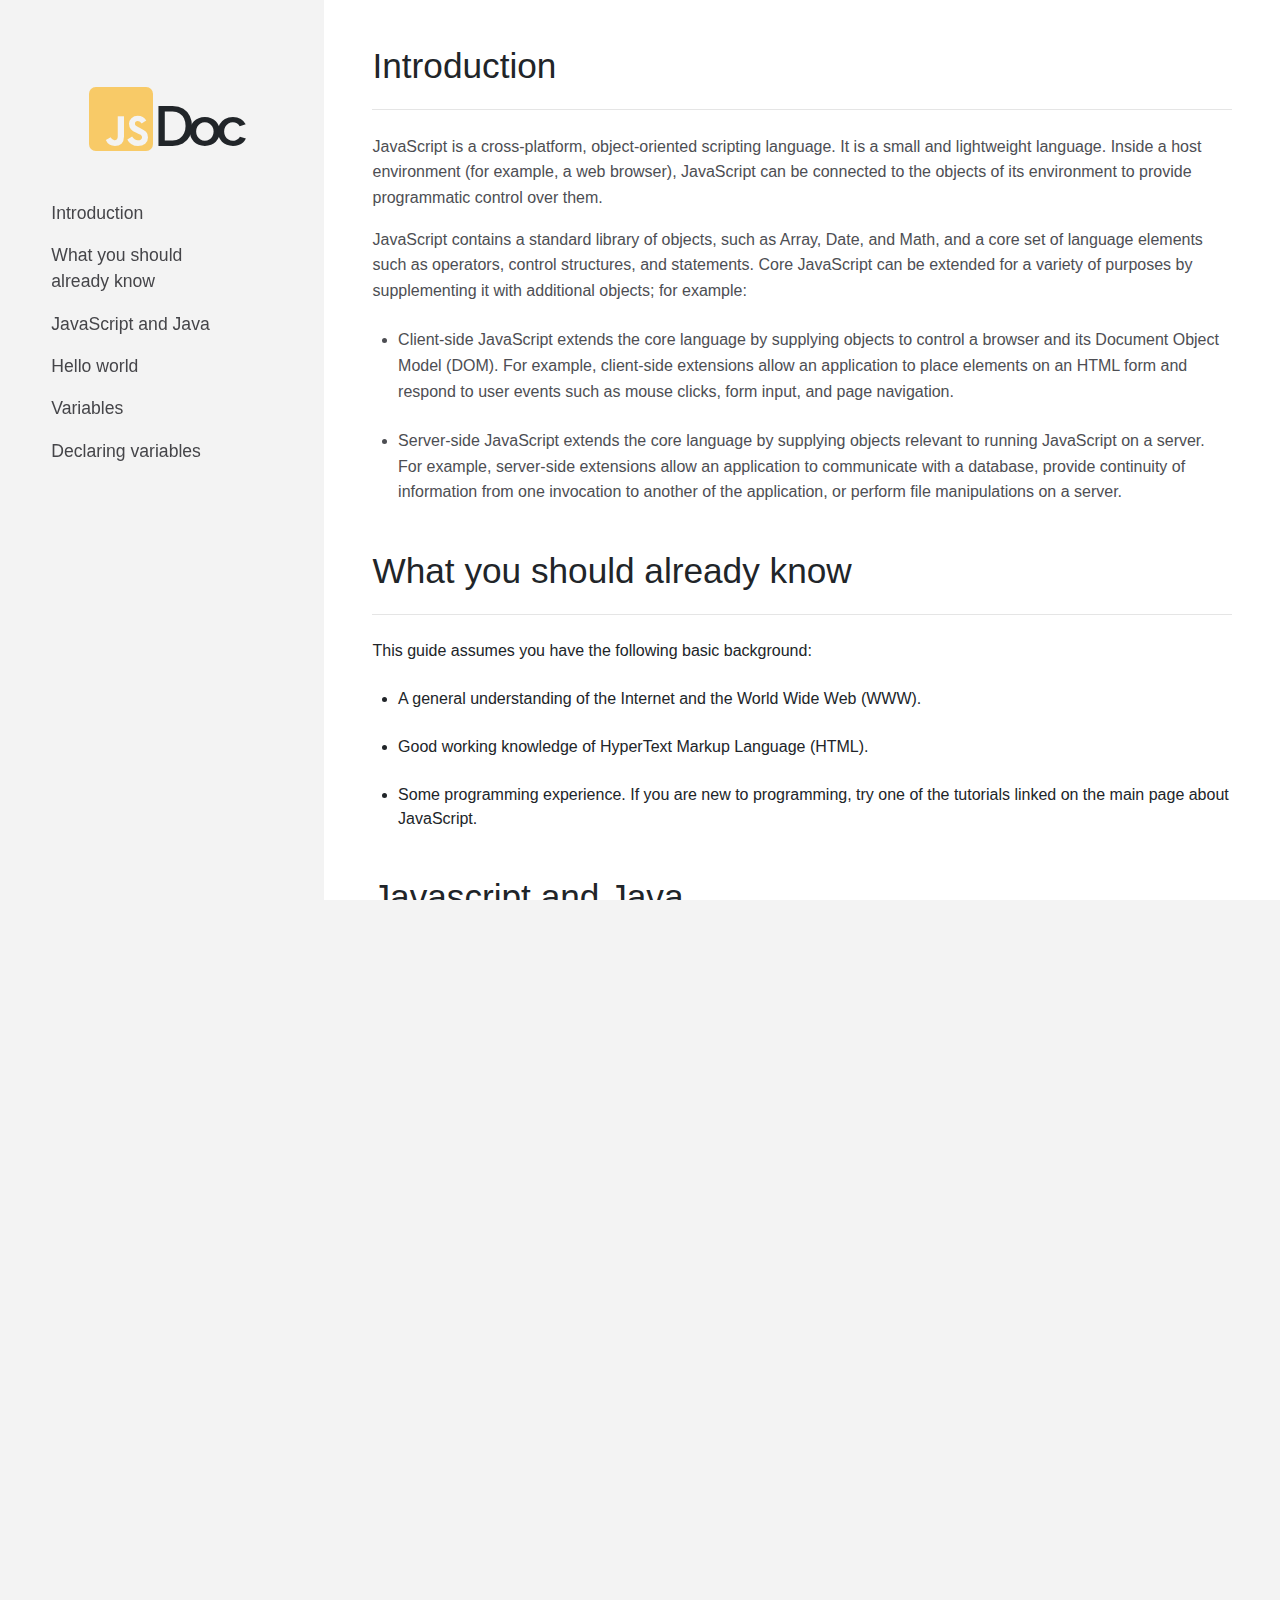
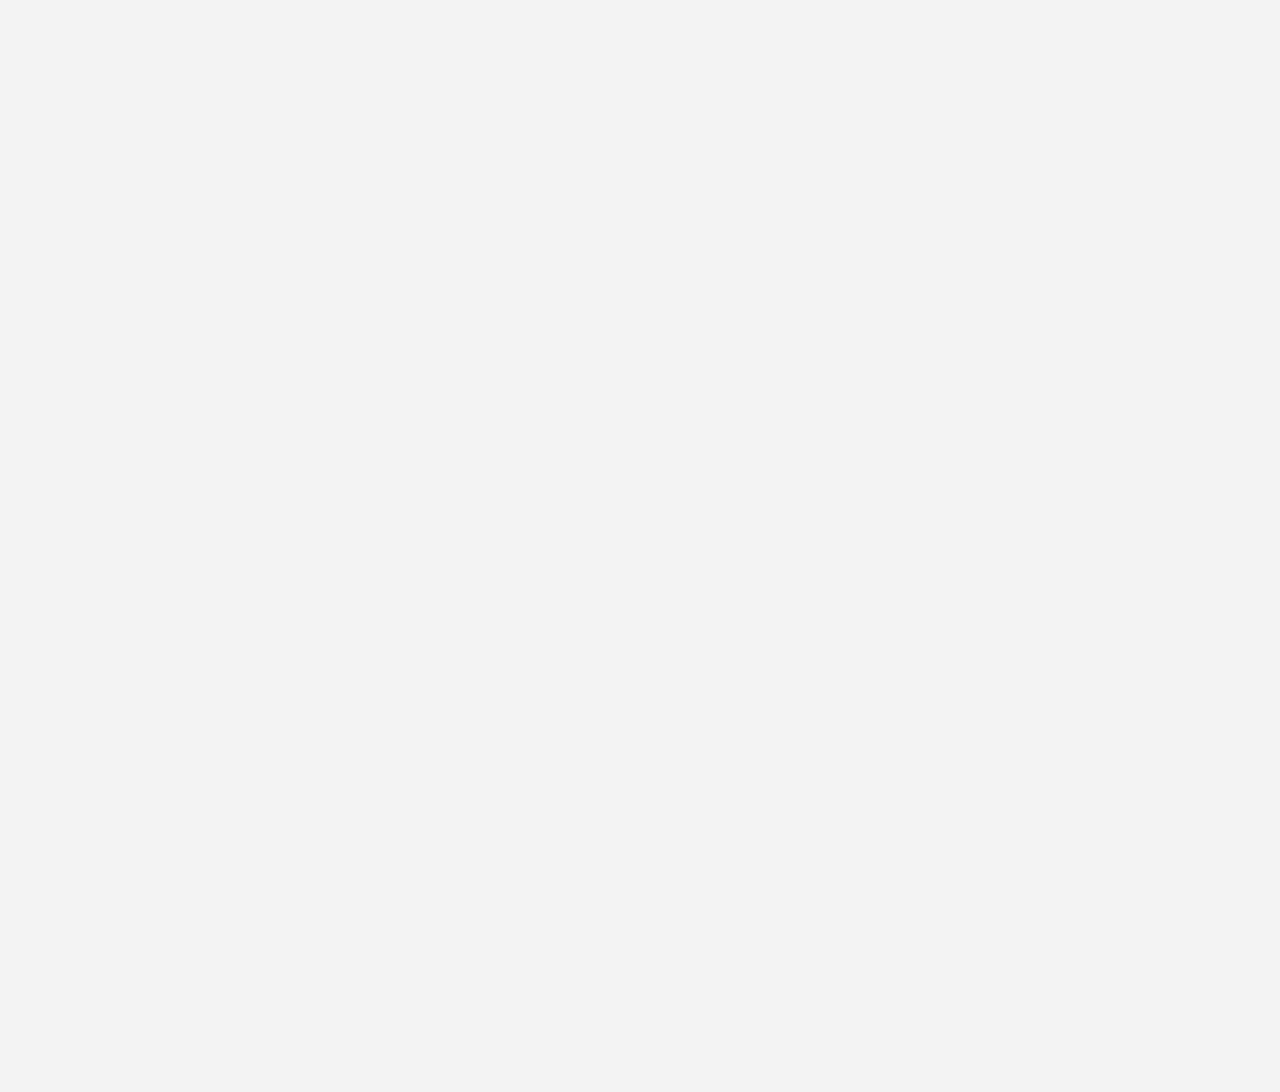
<file: fcc-4-technical-documentation-page/index.html>
<!DOCTYPE html>
<html lang="en">

<body>

  <html lang="en">

  <head>
    <title>FCC: Technical Documentation Page</title>
    <!-- Required meta tags -->
    <meta charset="utf-8">
    <meta name="viewport" content="width=device-width, initial-scale=1, shrink-to-fit=no">
    <link rel='stylesheet' href='https://use.fontawesome.com/releases/v5.0.13/css/all.css'>
    <link rel='stylesheet' href='https://stackpath.bootstrapcdn.com/bootstrap/4.1.2/css/bootstrap.min.css'>

    <link rel="stylesheet" href="css/style.css">
    <script src="https://cdn.freecodecamp.org/testable-projects-fcc/v1/bundle.js"></script>

  </head>

    <div class="page-wrap">
      <div class="row">
        <div class="col-xl-2 col-lg-3 col-md-4 col-sm-5">
          <nav id="navbar" class="navbar-movil navbar-expand-sm">
            <header class="title"><i class="fab fa-js-square"></i>Doc</header>
            <button class="navbar-toggler" type="button" data-toggle="collapse" data-target="#navMini" aria-controls="navMini"
              aria-expanded="false" aria-label="Toggle navigation">
              <span class="navbar-toggler-icon"><i class="fas fa-bars"></i></span>
            </button>
            <div class="collapse navbar-collapse" id="navMini">
              <ul class="nav flex-column mt-4">
                <li class="nav-item"><a class="nav-link" href="#Introduction">Introduction</a></li>
                <li class="nav-item"><a class="nav-link" href="#What_you_should_already_know">What you should already
                    know</a></li>
                <li class="nav-item"><a class="nav-link" href="#Javascript_and_Java">JavaScript and Java</a></li>
                <li class="nav-item"><a class="nav-link" href="#Hello_world">Hello world</a></li>
                <li class="nav-item"><a class="nav-link" href="#Variables">Variables</a></li>
                <li class="nav-item"><a class="nav-link" href="#Declaring_variables">Declaring variables</a></li>
              </ul>
            </div>
          </nav>
          <section class="footer-wrap">

          </section>
        </div>
        <div class="col-xl-10 col-lg-9 col-md-8 col-sm-7">
          <main id="main-doc">
            <section class="main-section" id="Introduction">
              <header>Introduction</header>
              <hr>
              <article>
                <p>JavaScript is a cross-platform, object-oriented scripting language. It is a small and lightweight
                  language. Inside a host environment (for example, a web browser), JavaScript can be connected to the
                  objects of its environment to provide
                  programmatic control over them.</p>
                <p>JavaScript contains a standard library of objects, such as Array, Date, and Math, and a core set of
                  language elements such as operators, control structures, and statements. Core JavaScript can be
                  extended for a variety of purposes by supplementing
                  it with additional objects; for example:</p>
                <li>
                  Client-side JavaScript extends the core language by supplying objects to control a browser and its
                  Document Object Model (DOM). For example, client-side extensions allow an application to place
                  elements on an HTML form and respond to user events such
                  as mouse clicks, form input, and page navigation.
                </li>
                <li>
                  Server-side JavaScript extends the core language by supplying objects relevant to running JavaScript
                  on a server. For example, server-side extensions allow an application to communicate with a database,
                  provide continuity of information from one invocation
                  to another of the application, or perform file manipulations on a server.
                </li>
              </article>
            </section>
            <section class="main-section" id="What_you_should_already_know">
              <header>What you should already know</header>
              <hr>
              <p>This guide assumes you have the following basic background:</p>
              <li>A general understanding of the Internet and the World Wide Web (WWW).</li>
              <li>Good working knowledge of HyperText Markup Language (HTML).</li>
              <li>Some programming experience. If you are new to programming, try one of the tutorials linked on the
                main page about JavaScript.</li>
            </section>
            <section class="main-section" id="Javascript_and_Java">
              <header>Javascript and Java</header>
              <hr>
              <p>JavaScript and Java are similar in some ways but fundamentally different in some others. The
                JavaScript language resembles Java but does not have Java's static typing and strong type checking.
                JavaScript follows most Java expression syntax,
                naming conventions and basic control-flow constructs which was the reason why it was renamed from
                LiveScript to JavaScript.</p>
              <p>In contrast to Java's compile-time system of classes built by declarations, JavaScript supports a
                runtime system based on a small number of data types representing numeric, Boolean, and string values.
                JavaScript has a prototype-based object
                model instead of the more common class-based object model. The prototype-based model provides dynamic
                inheritance; that is, what is inherited can vary for individual objects. JavaScript also supports
                functions without any special declarative
                requirements. Functions can be properties of objects, executing as loosely typed methods.</p>
              <p>JavaScript is a very free-form language compared to Java. You do not have to declare all variables,
                classes, and methods. You do not have to be concerned with whether methods are public, private, or
                protected, and you do not have to implement
                interfaces. Variables, parameters, and function return types are not explicitly typed.</p>
            </section>
            <section class="main-section" id="Hello_world">
              <header>Hello world</header>
              <hr>
              <p>To get started with writing JavaScript, open the Scratchpad and write your first "Hello world"
                JavaScript code:</p>
              <code>function greetMe(yourName) {
    alert("Hello " + yourName); 
} 
greetMe("World");</code>
            </section>
            <section class="main-section" id="Variables">
              <header>Variables</header>
              <hr>
              <p>You use variables as symbolic names for values in your application. The names of variables, called
                identifiers, conform to certain rules.</p>
              <p>A JavaScript identifier must start with a letter, underscore (_), or dollar sign ($); subsequent
                characters can also be digits (0-9). Because JavaScript is case sensitive, letters include the
                characters "A" through "Z" (uppercase) and the
                characters "a" through "z" (lowercase).</p>
              <code>var num = 5 ; var name = "David" ; let _width = 193.5 </code>
              <p>You can use ISO 8859-1 or Unicode letters such as å and ü in identifiers. You can also use the Unicode
                escape sequences as characters in identifiers. Some examples of legal names are Number_hits, temp99,
                and _name.</p>
            </section>
            <section class="main-section" id="Declaring_variables">
              <header>Declaring variables</header>
              <hr>
              <p>You can declare a variable in three ways:</p>
              <p>With the keyword var. For example,</p>
              <code>var x = 42.</code>
              <p>This syntax can be used to declare both local and global variables.</p>
              <p>By simply assigning it a value. For example,</p>
              <code>x = 42.</code>
              <p>This always declares a global variable. It generates a strict JavaScript warning. You shouldn't use
                this variant.</p>
              <p>With the keyword let. For example,</p>
              <code>let y = 13.</code>
              <p>This syntax can be used to declare a block scope local variable. See Variable scope below.</p>
            </section>
          </main>
        </div>
      </div>
    </div>
    <!-- Optional JavaScript -->
    <!-- jQuery first, then Popper.js, then Bootstrap JS -->

    <script src="https://code.jquery.com/jquery-3.3.1.slim.min.js" integrity="sha384-q8i/X+965DzO0rT7abK41JStQIAqVgRVzpbzo5smXKp4YfRvH+8abtTE1Pi6jizo"
      crossorigin="anonymous"></script>
    <script src="https://cdnjs.cloudflare.com/ajax/libs/popper.js/1.14.3/umd/popper.min.js" integrity="sha384-ZMP7rVo3mIykV+2+9J3UJ46jBk0WLaUAdn689aCwoqbBJiSnjAK/l8WvCWPIPm49"
      crossorigin="anonymous"></script>
    <script src="https://stackpath.bootstrapcdn.com/bootstrap/4.1.2/js/bootstrap.min.js" integrity="sha384-o+RDsa0aLu++PJvFqy8fFScvbHFLtbvScb8AjopnFD+iEQ7wo/CG0xlczd+2O/em"
      crossorigin="anonymous"></script>
  </body>


</html>
</file>
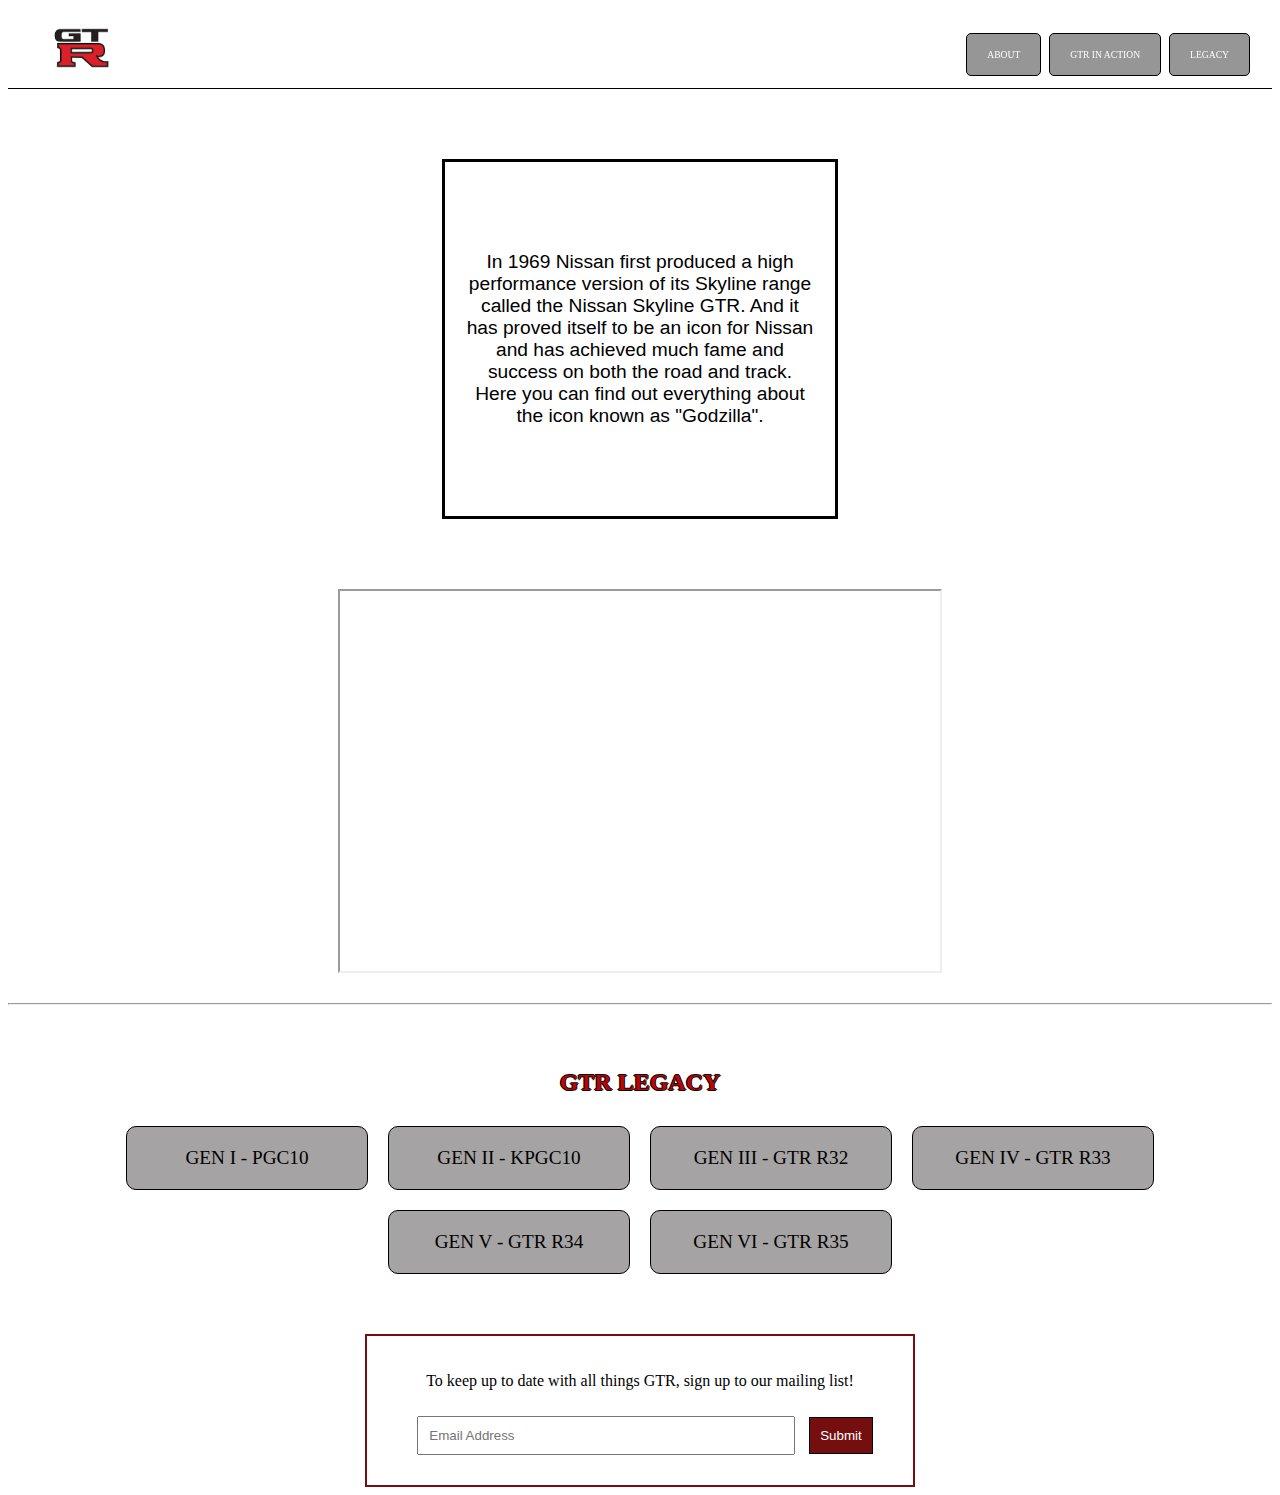
<file: fcc-product-landing-page/index.html>
<!DOCTYPE html>
<html lang="en" >

<head>
  <meta charset="UTF-8">
  <title>FCC: Product Landing Page</title>
  
  
  <link rel='stylesheet' href='https://maxcdn.bootstrapcdn.com/font-awesome/4.6.3/css/font-awesome.min.css'>

      <link rel="stylesheet" href="css/style.css">

  
</head>

<body>

  <!DOCTYPE html>
<html lang="en" >

<head>
  <meta charset="UTF-8">
  <title>GTR Heritage Landing Page</title>
  
  
  
      <link rel="stylesheet" href="css/style.css">

  
</head>

<body>

  <header id="header">
  
  <img src="[data-uri]" alt="header image" id="header-img">
   
  <nav id="nav-bar">
      <a class="nav-link" href="#about">About</a>
      <a class="nav-link" href="#action">GTR in Action</a>
      <a class="nav-link" href="#legacy">Legacy</a>
  </nav>
  
</header>
  
<main>

  <div class="section" id="about">
    
    <div id="gtrimg">
      <div id="gtrimg-textbox">
        <div  class="gtrimg-text">In 1969 Nissan first produced a high performance version of its Skyline range called the Nissan Skyline GTR. And it has proved itself to be an icon for Nissan and has achieved much fame and success on both the road and track.
          Here you can find out everything about the icon known as "Godzilla".
        </div>
      </div>
    </div>
    
  </div>
  
  <div class="section" id="action">
    <iframe id="video" src="https://www.youtube.com/embed/JpBH7zeUwQw" frameborder="1" allow="autoplay; encrypted-media" allowfullscreen></iframe>
  </div>
  <br>
  <hr>
  <br>
  <br>
  <div class="section" id="legacy">
    
    <h2>GTR Legacy</h2>
    <div id="legacy-list">
      <div class="product">GEN I - PGC10</div>
      <div class="product">GEN II - KPGC10</div>
      <div class="product">GEN III - GTR R32</div>
      <div class="product">GEN IV - GTR R33</div>
      <div class="product">GEN V - GTR R34</div>
      <div class="product">GEN VI - GTR R35</div>
    </div>
    
    <div id="registration">
    
      <p>To keep up to date with all things GTR, sign up to our mailing list!</p>
    
      <form id="form" action="https://www.freecodecamp.com/email-submit">      
      <input type="email" id="email" name="email" placeholder="Email Address"> 
        <input id="submit" type="submit">
      </form>
  </div>
  </div>

</main>
  <script src='https://cdn.freecodecamp.org/testable-projects-fcc/v1/bundle.js'></script>

  

</body>

</html>
  <script src='https://cdn.freecodecamp.org/testable-projects-fcc/v1/bundle.js'></script>

  

    <script  src="js/index.js"></script>




</body>

</html>
</file>
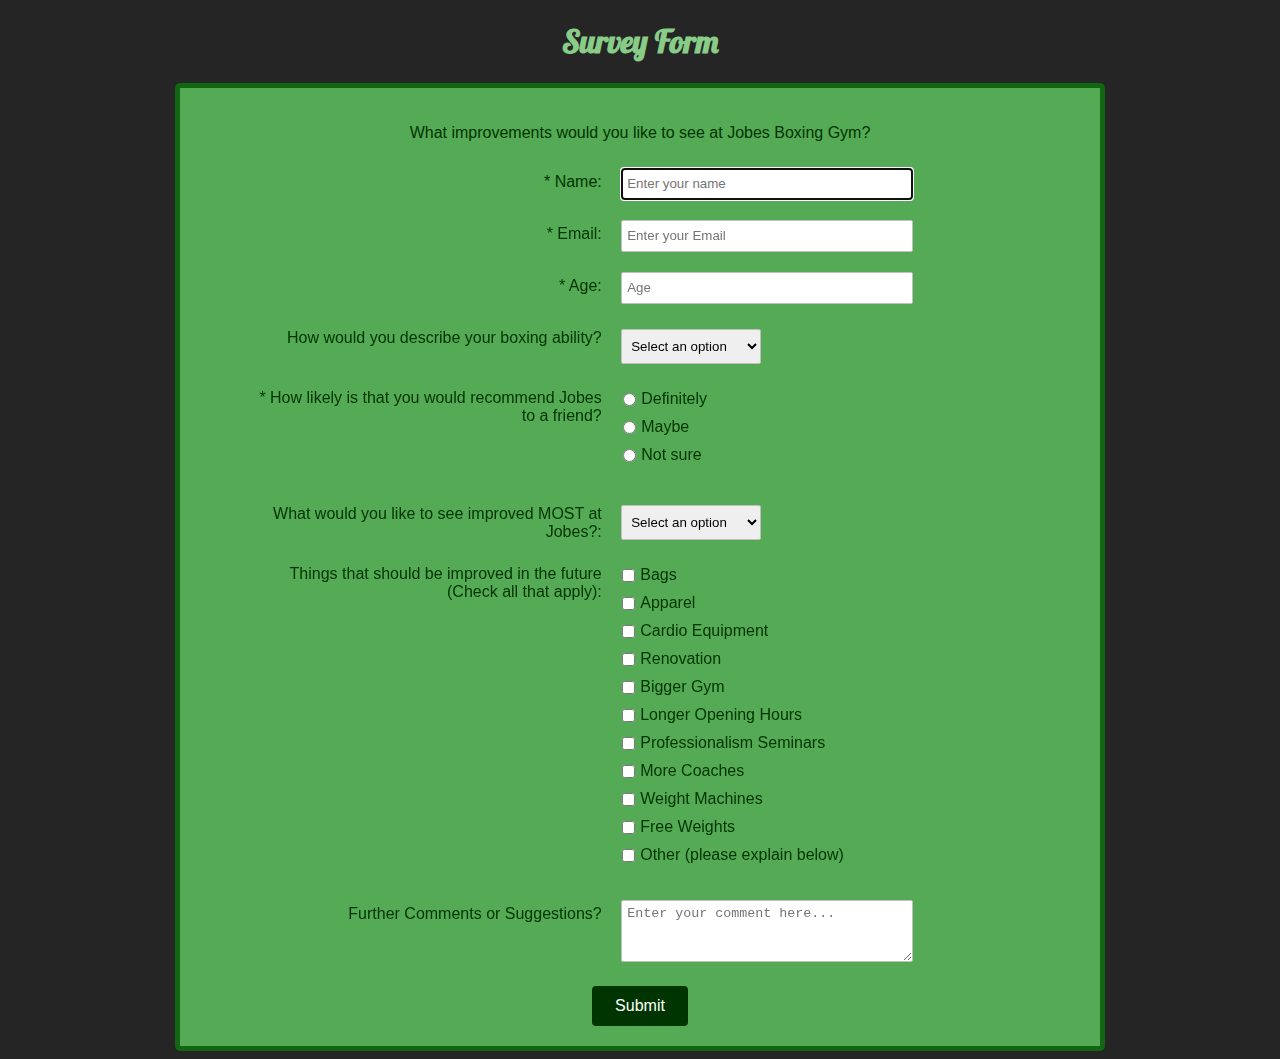
<file: fcc-survey-form/index.html>
<!DOCTYPE html>
<html lang="en" >

<head>
  <meta charset="UTF-8">
  <title>FCC: Survey Form</title>
  
  
  <link rel='stylesheet' href='https://maxcdn.bootstrapcdn.com/font-awesome/4.6.3/css/font-awesome.min.css'>

      <link rel="stylesheet" href="css/style.css">

  
</head>

<body>

  <!DOCTYPE html>
<html lang="en" >

<head>
  <meta charset="UTF-8">
  <title>FCC: Survey Form</title>
  
  
  <link rel='stylesheet' href='https://maxcdn.bootstrapcdn.com/font-awesome/4.6.3/css/font-awesome.min.css'>
  <link href="https://fonts.googleapis.com/css?family=Lobster" rel="stylesheet">

      <link rel="stylesheet" href="css/style.css">

  
</head>

<body>

  <h1 id="title">Survey Form</h1>
<div id="form-outer">
  <p id="description">
    What improvements would you like to see at Jobes Boxing Gym?
  </p>
  <form id="survey-form" method="GET" action="https://crossorigin.me/https://freecodecamp.com">
    <div class="rowTab">
      <div class="labels">
        <label id="name-label" for="name">* Name: </label>
      </div>
      <div class="rightTab">
        <input autofocus type="text" name="name" id="name" class="input-field" placeholder="Enter your name" required>
      </div>
    </div>
    <div class="rowTab">
      <div class="labels">
        <label id="email-label" for="email">* Email: </label>
      </div>
      <div class="rightTab">
        <input type="email" name="email" id="email" class="input-field" required placeholder="Enter your Email">
      </div>
    </div>
    <div class="rowTab">
      <div class="labels">
        <label id="number-label" for="age">* Age: </label>
      </div>
      <div class="rightTab">
        <input type="number" name="age" id="number" min="1" max="60" class="input-field" placeholder="Age">
      </div>
    </div>
    <div class="rowTab">
      <div class="labels">
        <label for="currentPos">How would you describe your boxing ability?</label>
      </div>
      <div class="rightTab">
        <select id="dropdown" name="currentPos" class="dropdown">
      <option disabled selected value>Select an option</option>
      <option  value="newtoit">Totally New To It!</option>
      <option value="amateur">Amateur</option>
      <option value="semipro">Semi-Pro</option>
      <option value="pro">Professional</option>
    </select>
      </div>
    </div>
    <div class="rowTab">
      <div class="labels">
        <label for="userRating">* How likely is that you would recommend Jobes to a friend?</label>
      </div>
      <div class="rightTab">
        <ul style="list-style: none;">
          <li class="radio"><label>Definitely<input name="radio-buttons" value="1"  type="radio" class="userRatings" ></label></li>
          <li class="radio"><label>Maybe<input name="radio-buttons" value="2"  type="radio" class="userRatings" ></label></li>
          <li class="radio"><label>Not sure<input name="radio-buttons" value="3"  type="radio" class="userRatings" ></label></li>
        </ul>
      </div>
    </div>
    <div class="rowTab">
      <div class="labels">
        <label for="most-like">What would you like to see improved MOST at Jobes?: </label>
      </div>
      <div class="rightTab">
        <select id="most-like" name="mostLike" class="dropdown">
      <option disabled selected value>Select an option</option>
      <option value="bags">More/Better Bags</option>
      <option value="gear">More/Better Boxing Gear</option>
      <option value="cardio">Cardio Machines</option>
      <option value="gymreno">Renovation of Gym</option>
    </select>
      </div>
    </div>
    <div class="rowTab">
      <div class="labels">
        <label for="preferences">Things that should be improved in the future<br>(Check all that apply): </label>
      </div>
      <div class="rightTab">
        <ul id="preferences" style="list-style: none;">
          <li class="checkbox"><label><input name="prefer" value="1" type="checkbox" class="userRatings">Bags</label></li>
          <li class="checkbox"><input name="prefer" value="2" type="checkbox" class="userRatings">Apparel</li>
          <li class="checkbox"><label><input name="prefer" value="3" type="checkbox" class="userRatings">Cardio Equipment</label></li>
          <li class="checkbox"><label><input name="prefer" value="4" type="checkbox" class="userRatings">Renovation</label></li>
          <li class="checkbox"><label><input name="prefer" value="5" type="checkbox" class="userRatings">Bigger Gym</label></li>
          <li class="checkbox"><label><input name="prefer" value="6" type="checkbox" class="userRatings">Longer Opening Hours</label></li>
          <li class="checkbox"><label><input name="prefer" value="7" type="checkbox" class="userRatings">Professionalism Seminars</label></li>
          <li class="checkbox"><label><input name="prefer" value="8" type="checkbox" class="userRatings">More Coaches</label></li>
          <li class="checkbox"><label><input name="prefer" value="9" type="checkbox" class="userRatings">Weight Machines</label></li>
          <li class="checkbox"><label><input name="prefer" value="10" type="checkbox" class="userRatings">Free Weights</label></li>
          <li class="checkbox"><label><input name="prefer" value="10" type="checkbox" class="userRatings">Other (please explain below)</label></li>
        </ul>
      </div>
    </div>
    <div class="rowTab">
      <div class="labels">
        <label for="comments">Further Comments or Suggestions?</label>
      </div>
      <div class="rightTab">
        <textarea id="comments" class="input-field" style="height:50px;resize:vertical;" name="comment" placeholder="Enter your comment here..."></textarea>
      </div>
    </div>
    <button id="submit" type="submit">Submit</button>
  </form>
</div>
  <script src='https://cdn.freecodecamp.org/testable-projects-fcc/v1/bundle.js'></script>

  

    <script  src="js/index.js"></script>




</body>

</html>
  <script src='https://cdn.freecodecamp.org/testable-projects-fcc/v1/bundle.js'></script>

  

    <script  src="js/index.js"></script>




</body>

</html>
</file>
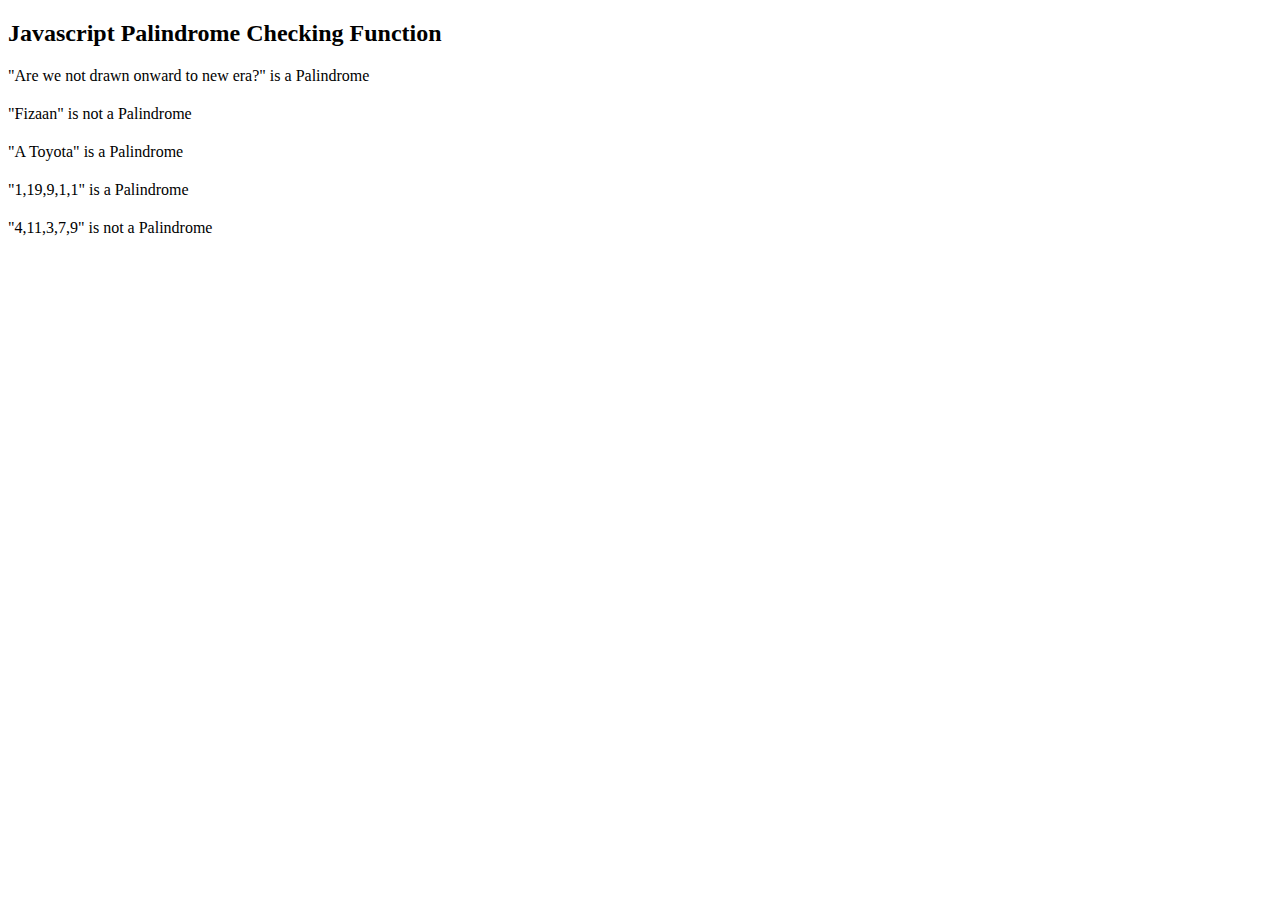
<file: javascript-palindrome-check/index.html>
<!DOCTYPE html>
<html lang="en" >

<head>
  <meta charset="UTF-8">
  <title>Javascript Palindrome Check</title>
  
  
  
      <link rel="stylesheet" href="css/style.css">

  
</head>

<body>

  <h2>Javascript Palindrome Checking Function</h2>
  
  

    <script  src="js/index.js"></script>




</body>

</html>
</file>
<file: fcc-4-technical-documentation-page/css/style.css>
@import url('https://fonts.googleapis.com/css?family=Raleway:300,400,500,600,700');
* {
    margin: 0;
    padding: 0;
    box-sizing: border-box;
  }
html, body {
    background-color: rgb(243, 243, 243);
    width: 100%;
    height: 100%;
    min-width: 300px;
    line-height: 1.5;
    overflow-x: hidden;
}
.padding{
    padding-top: 2em;
    padding-bottom: 3em;
}
#navbar{
    min-width: 300px;
    width: 330px;
    position: fixed;
}
header{
    font-size: 2.2em;
    font-weight: 500;
}
hr{
    padding-bottom: .5em;
}
#navbar .title{
    text-align: center;
    font-size: 3.5em;
    padding-top: 25%;
    font-weight: 600;
    letter-spacing: -6px;
    font-family: 'Raleway';
}
#navbar i{
    color: #f8ca67;
    font-size: 1.3em;
    margin-right: .09em; 
}
#navbar li{
    margin: 0 13%;
    font-size: 1.1em;
}
.nav-link{
    color: #454549;
    font-weight: 400;
}
.nav-link:hover{
    color: #f73859;
}

#main-doc{
    padding: 2.5em 3em 3em;
    background-color: white;
}
.main-section{
    margin-bottom: 2.5em;
}
.main-section article{
    color: #4d4e53;
    line-height: 1.6;
}
.main-section li{
    margin-left: 1.6em;
    margin-top: 1.5em;
}
code{
    display:block;
    text-align: left;
    white-space: pre;
    line-height: 2;
    background-color:#f7f7f7;
    padding:15px;
    margin:10px;
    color: #f73859;
    border-radius:5px;
}
@media only screen and (max-width: 1680px){
    #main-doc{
        margin-left: 10%;
    }
}
@media only screen and (max-width: 575px){
    #main-doc{
        margin: 0 5%;
    }
    #navbar{
        width: 100%;
        position: relative;
    }
    .navbar-movil{
        display: flex;
        flex-wrap: wrap;
        align-items: center;
        justify-content: space-between;
        padding: 5% 5% 3% 5%;
    }
    .navbar-toggler {
        color: #454549;
        border-color: #9393953b; 
    }
    .navbar-toggler-icon {
        padding: 1px 4px;
        font-weight: 300;
    }
    #navbar .title{
        font-size: 2.5em;
        padding-top: 0%;
        padding-left: 2%; 
    }
    #navbar li{
        margin: 0 13%;
    }
    #navbar i{
        margin-right: .15em; 
        color: #f8c149d7;
    }
}
</file>
<file: fcc-product-landing-page/css/style.css>
#header {
  position: sticky;
  z-index: 100;
  display: flex;
  justify-content: space-between;
  align-items: center;
  top: 0px;
  height: 60px;
  background-color: rgba(255, 255, 255, 0.9);
  padding: 10px 20px 10px 20px;
  border-bottom: 1px solid black;
}

#header-img {
  float: left;
  height: 100%;
}

#nav-bar {
  display: inline-block;
  color: black;
}

#nav-bar a {
  display: inline-block;
  position: relative;
  top: 6px;
  margin: auto 2px;
  border-radius: 5px;
  border: 1px solid black;
  background: #969696;
  color: #fcfcfc;
  padding: 15px 20px;
  font-size: 0.6em;
  text-decoration: none;
  text-transform: uppercase;
}

#nav-bar a:hover {
  background-color: #ce2d2d;
}

.section {
  min-height: 300px;
}

#gtrimg {
  position: relative;
  margin: 50px auto;
  width: 95%;
  height: 400px;
  overflow: hidden;
  background: url(https://www.nissanusa.com/content/dam/Nissan/us/vehicles/gtr/r35/2_minor_change/overview/18tdi-gtrhelios101.jpg.ximg.l_full_m.smart.jpg);
  background-repeat: no-repeat;
  background-size: 100% auto;
  background-position: center;
}

#gtrimg-textbox {
  display: flex;
  flex-direction: row;
  align-items: center;
  justify-content: center;
  background-color: rgba(255, 255, 255, 0.623);
  position: relative;
  top: 20px;
  height: 340px;
  margin: auto;
  padding: 7px 20px;
  border: 3px solid black;
  font-family: 'Arial';
}

#gtrimg-textbox {
  width: 350px;
}

.gtrimg-text {
  text-align: center;
  font-size: 120%;
  font-weight: 500;
}

#action {
  text-align: center;
}

iframe {
  width: 600px;
  height: 380px;
}

#registration {
  width: 40%;
  padding: 20px;
  margin: auto;
  text-align: center;
  border: 2px solid #750f0f;
}

input {
  padding: 10px;
}

#submit {
  background-color: #750f0f;
  border: 1px solid #000000;
  color: white;
}

#email {
  width: 70%;
  margin: 10px;
}

#legacy-list {
  display: flex;
  flex-wrap: wrap;
  justify-content: center;
  align-items: center;
  margin-bottom: 50px;
}

h2 {
  text-align: center;
  color: #bb0404;
  text-shadow: -1px 0 black, 0 1px black, 1px 0 black, 0 -1px black;
  text-transform: uppercase;
  font-family: 'Palatino';
}

.product {
  width: 200px;
  margin: 10px;
  text-align: center;
  font-size: 1.2em;
  padding: 20px;
  border-radius: 10px;
  border: 1px solid black;
  background-color: #a5a3a3;
}

@media screen and (max-width: 510px) {
  iframe {
    width: 100%;
    height: 280px;
  }

  #gtrimg-textbox {
    width: 70%;
  }

  .gtrimg-text {
    text-align: center;
    font-size: 100%;
    font-weight: 500;
  }

  #header {
    flex-direction: column;
    height: auto;
  }

  #header-img {
    margin-bottom: 10px;
  }

  #nav-bar a {
    display: block;
    margin: 5px;
    width: 70%;
    text-align: center;
  }

  #gtrimg {
    background-size: auto 100%;
    background-position: center;
  }
}
@media screen and (max-width: 720px) {
  #gtrimg {
    background-size: auto 500px;
    background-position: center;
  }
}
</file>
<file: fcc-survey-form/css/style.css>
@import url(https://fonts.googleapis.com/css?family=Raleway:400,500);

html,
body {
  background-color: #252525;
  text-align: center;
  font-family: 'Arial', Helvetica, sans-serif;
  min-width: 320px;
  color: #003400;
}

header {
  font-size: 2em;
  font-weight: bold;
  margin: 20px;
}

h1{
  font-family: "Lobster", sans-serif;
  color: #88CC88;
}

#form-outer {
  background-color: #55AA55;
  margin: 0 auto;
  border-radius: 5px;
  width: 75%;
  max-width: 900px;
  padding: 10px;
  padding-top: 20px;
  border: 5px solid #116611;
}

.labels {
  display: inline-block;
  text-align: right;
  width: 40%;
  padding: 5px;
  vertical-align: top;
  margin-top: 10px;
}

.rightTab {
  display: inline-block;
  text-align: left;
  width: 48%;
  vertical-align: middle;
}

.input-field {
  height: 20px;
  width: 280px;
  padding: 5px;
  margin: 10px;
  border: 1px solid #c0c0c0;
  border-radius: 2px;
}

#userAge {
  width: 40px;
}

.userRatings,
input[type="checkbox"] {
  float: left;
  margin-right: 5px;
}

#submit {
  background-color: #003400;
  border-radius: 4px;
  color: white;
  font-size: 1em;
  height: 40px;
  width: 96px;
  margin: 10px;
  border: 0px solid;
}

.dropdown {
  height: 35px;
  width: 140px;
  padding: 5px;
  margin: 10px;  
  margin-top: 15px;
  border: 1px solid #c0c0c0;
  border-radius: 2px;
}

.radio, .checkbox {
  position: relative;
  left: -43px;
  margin-left: 10px;
  display: block;
  padding-bottom: 10px;
}

@media screen and (max-width: 833px) {
  .input-field {
    width: 80%;
  }
  select {
    width: 90%;
  }
}

@media screen and (max-width: 520px) {
  .labels {
    width: 100%;
    text-align: left;
  }
  .rightTab {
    width: 80%;
    float: left;
  }
  .input-field {
    width: 100%;
  }
  select {
    width: 100%;
  }
}
</file>
<file: javascript-palindrome-check/css/style.css>
div{margin-top:20px;}
</file>
